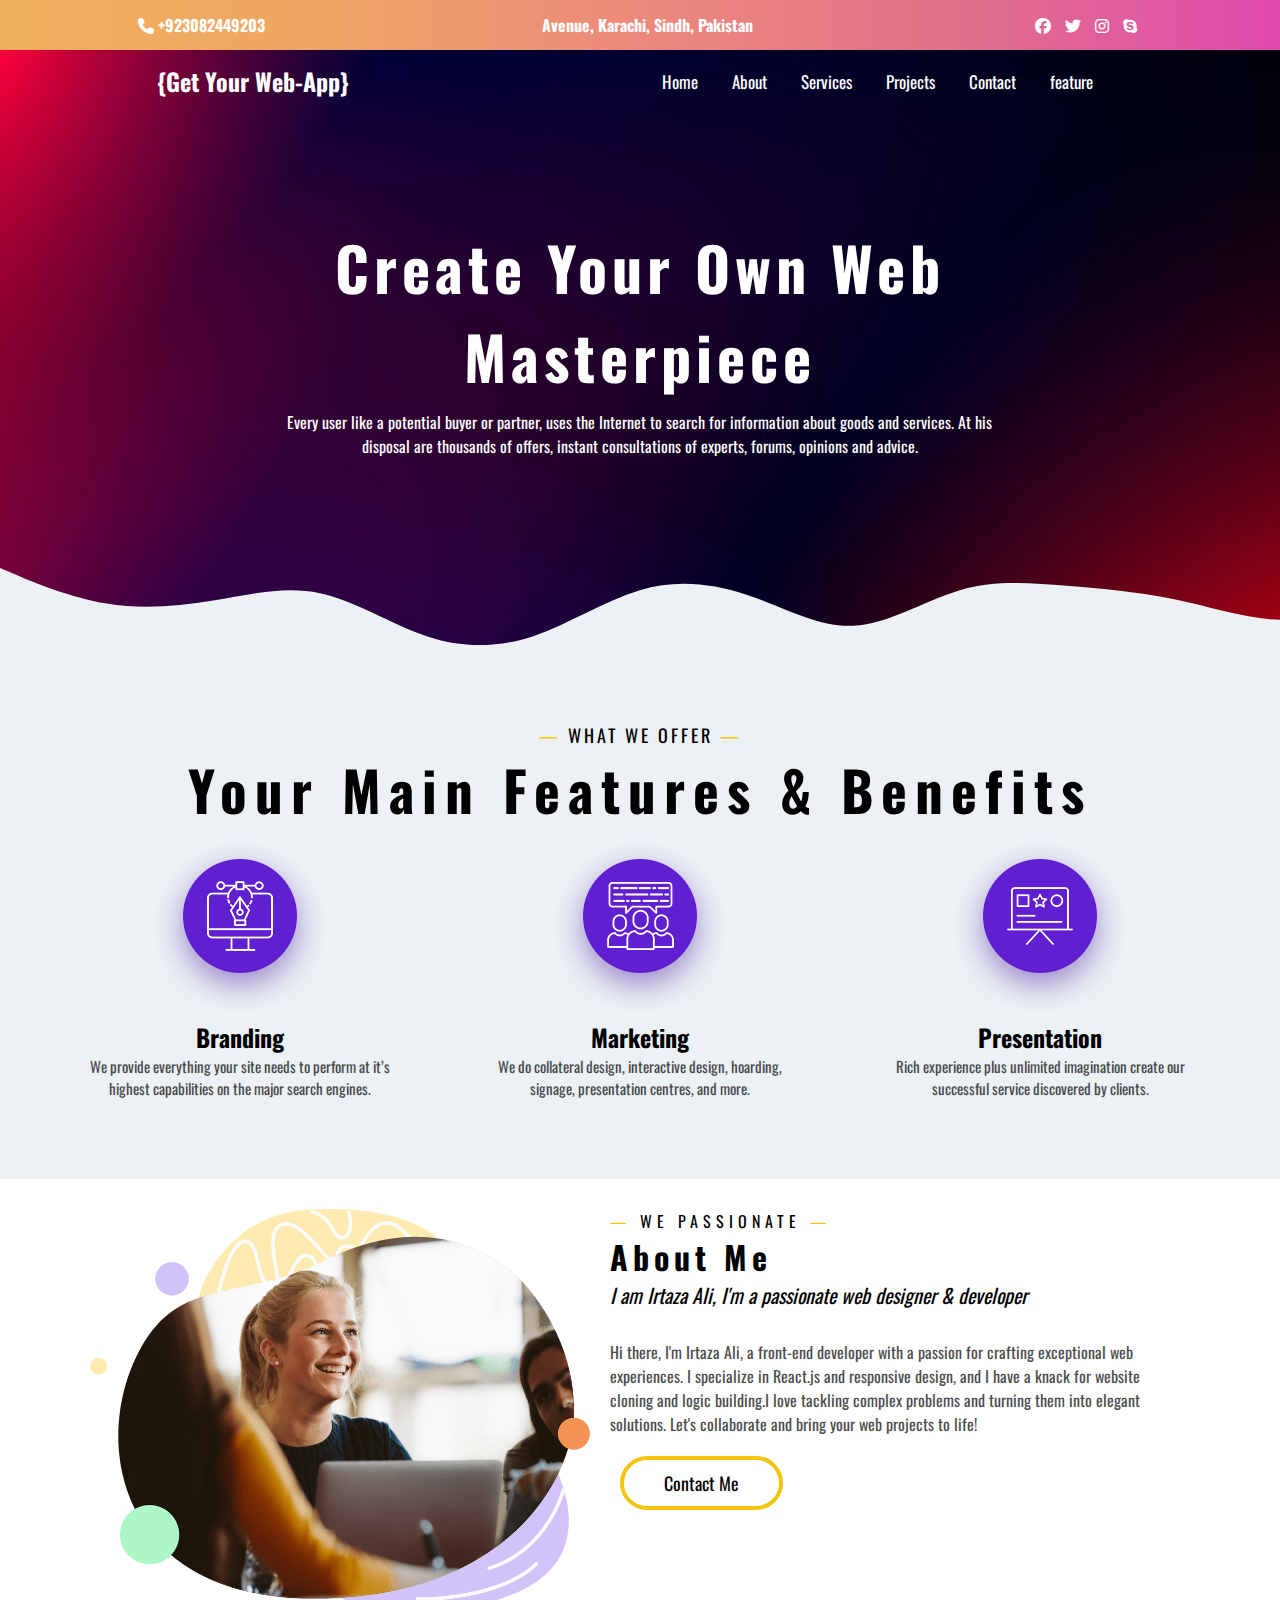
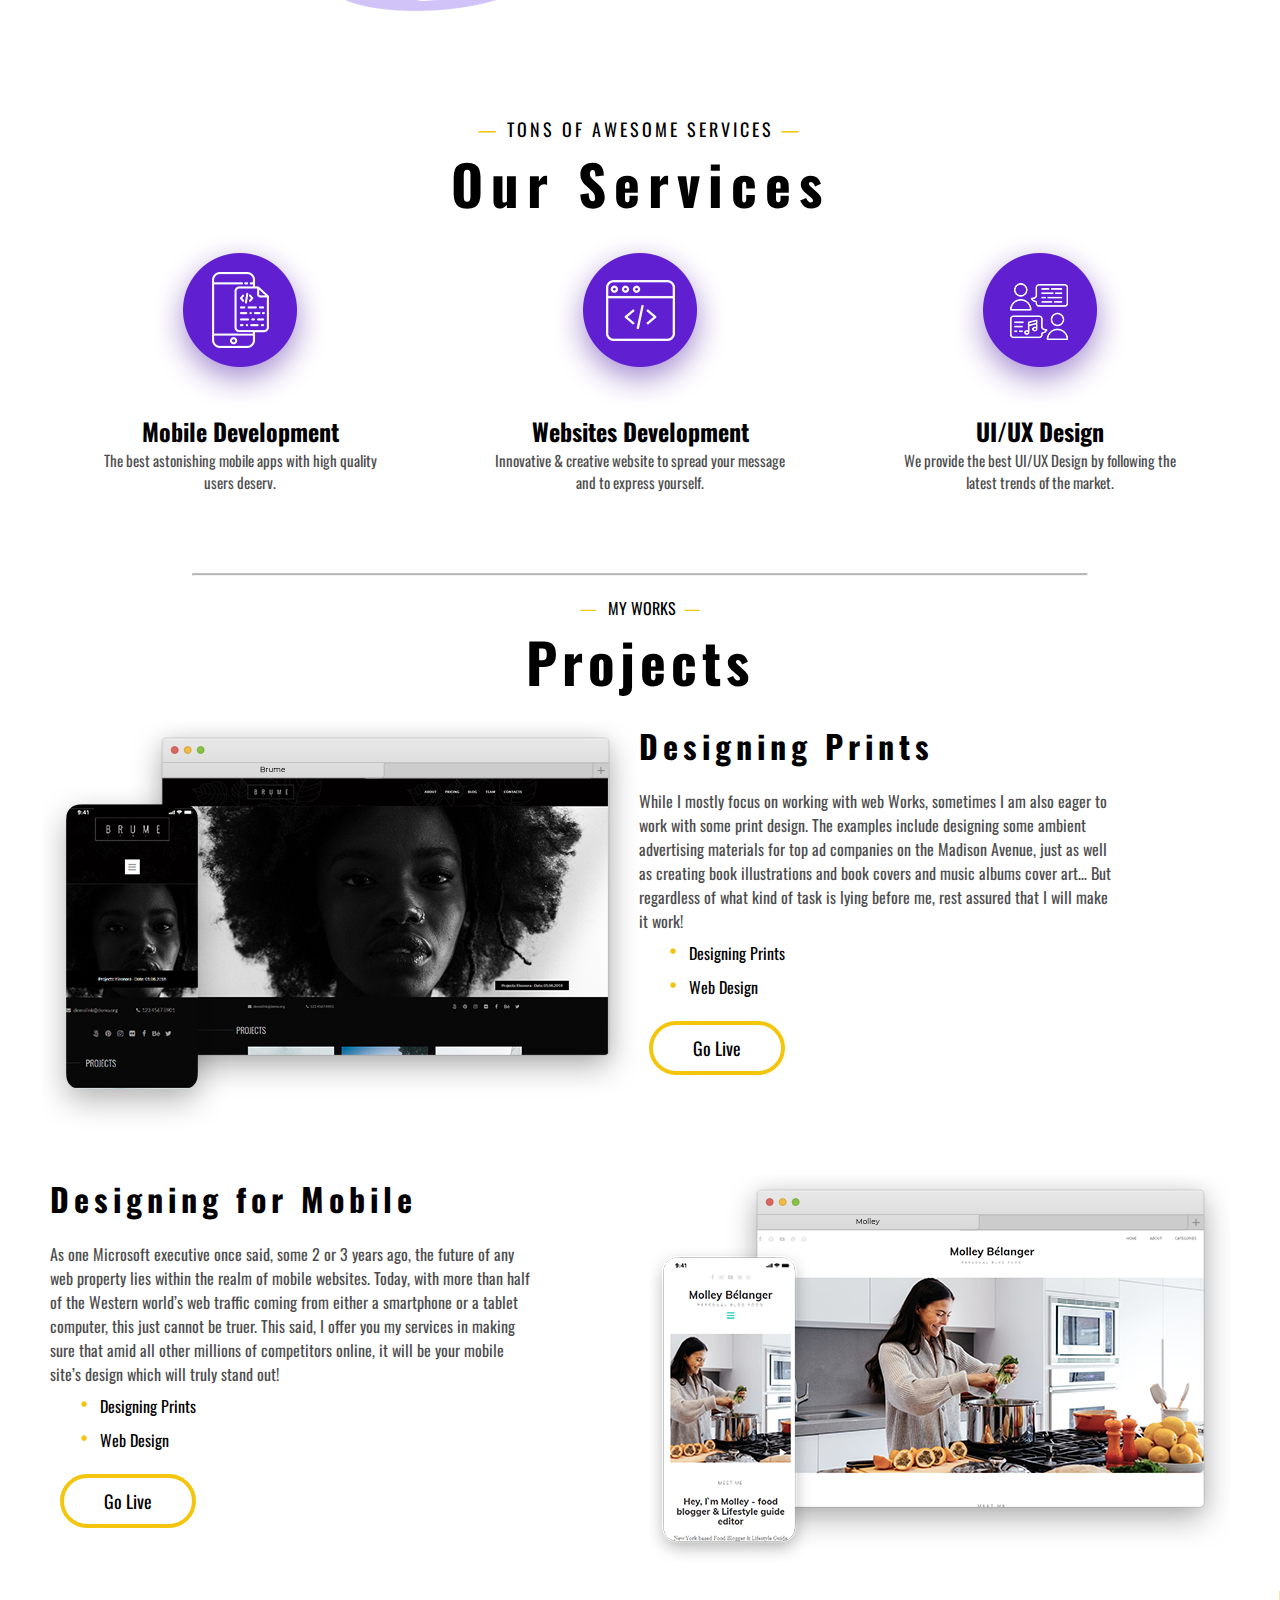
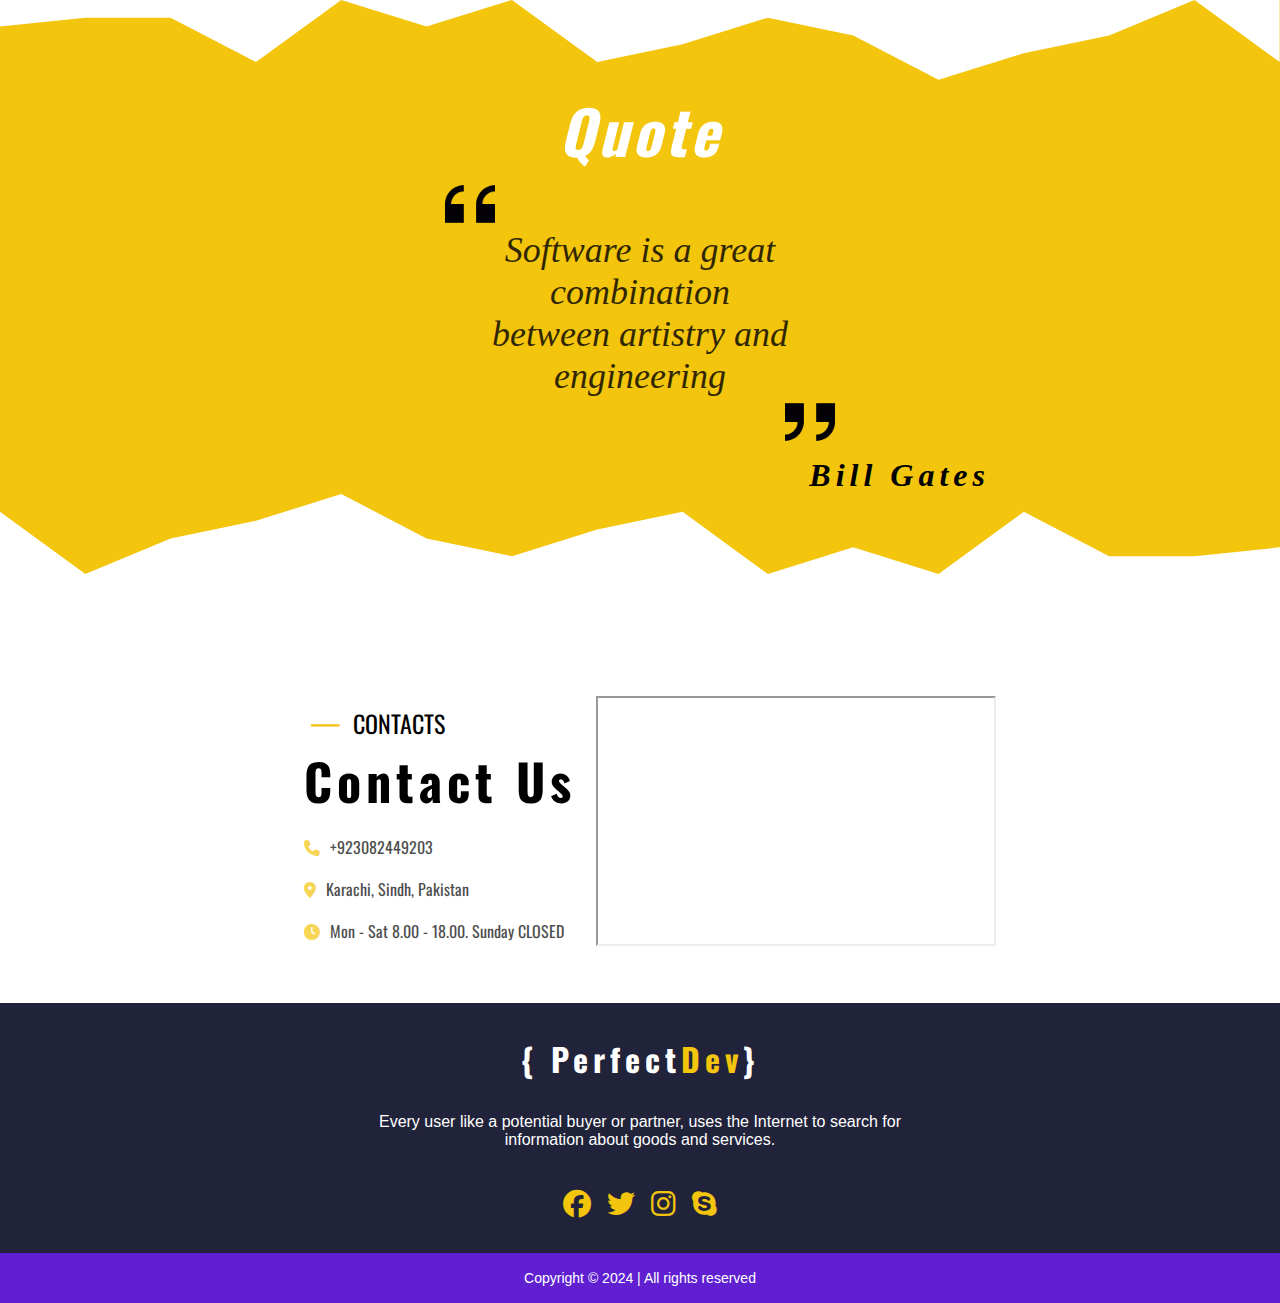
<file: index.html>
<!DOCTYPE html>
<html lang="en">

<head>
    <meta charset="UTF-8">
    <meta name="viewport" content="width=device-width, initial-scale=1.0">
    <title>Landing Page</title>
    <!-- font awesome cdn -->
    <link rel="stylesheet" href="https://cdnjs.cloudflare.com/ajax/libs/font-awesome/6.5.1/css/all.min.css">
    <!-- google font -->
    <link rel="preconnect" href="https://fonts.googleapis.com">
    <link rel="preconnect" href="https://fonts.gstatic.com" crossorigin>
    <link href="https://fonts.googleapis.com/css2?family=Oswald:wght@600&display=swap" rel="stylesheet">
    <!-- all css files here -->
    <link rel="stylesheet" href="main.css">
    <link rel="stylesheet" href="home.css">
    <link rel="stylesheet" href="feature.css">
    <link rel="stylesheet" href="about.css">
    <link rel="stylesheet" href="service.css">
    <link rel="stylesheet" href="projects.css">
    <link rel="stylesheet" href="quote.css">
    <link rel="stylesheet" href="contact.css">
    <link rel="stylesheet" href="footer.css">
</head>

<body>
    <div class="topStrip">
        <div>
            <p><i class="fa-solid fa-phone"></i> +923082449203</p>
        </div>
        <div>
            <p>Avenue, Karachi, Sindh, Pakistan</p>
        </div>
        <div>
            <i class="fa-brands fa-facebook"></i>
            <i class="fa-brands fa-twitter"></i>
            <i class="fa-brands fa-instagram"></i>
            <i class="fa-brands fa-skype"></i>
        </div>
    </div>

    <div id="home" class="home_container">
        <!-- <img src="pics/p1.jpg" alt="" height="100%" width="100%"> -->
        <div class="nav">
            <div>
                <h2>{Get Your Web-App}</h2>
            </div>
            <div>
                <a href="#home">Home</a>
                <a href="#about">About</a>
                <a href="#services">Services</a>
                <a href="#projects">Projects</a>
                <a href="#contact">Contact</a>
                <a href="#feature">feature</a>
            </div>
        </div>
        <div class="responsive_nav">
            <div>
                <h2>{Get Your Web-App}</h2>
            </div>
            <div>
                <h2><a href="responsiveNav.html" style="text-decoration: none; color: white;"><i class="fa-solid fa-bars"></i></a></h2>
            </div>
        </div>
        <div class="content">
            <div class="content_container">
                <div>
                    <h1>Create Your Own Web Masterpiece</h1>
                </div>
                <div>
                    <p>Every user like a potential buyer or partner, uses the Internet to search for information about
                        goods and services. At his disposal are thousands of offers, instant consultations of experts,
                        forums, opinions and advice.</p>
                </div>
            </div>
        </div>

        <div class="svg">
            <svg id="wave" style="transform:rotate(0deg); transition: 0.3s" viewBox="0 0 1440 100" version="1.1"
                xmlns="http://www.w3.org/2000/svg">
                <defs>
                    <linearGradient id="sw-gradient-0" x1="0" x2="0" y1="1" y2="0">
                        <stop stop-color="#EBF1F5" offset="0%"></stop>
                        <stop stop-color="#EBF1F5" offset="100%"></stop>
                    </linearGradient>
                </defs>
                <path style="transform:translate(0, 0px); opacity:1" fill="url(#sw-gradient-0)"
                    d="M0,0L20,8.3C40,17,80,33,120,40C160,47,200,43,240,36.7C280,30,320,20,360,28.3C400,37,440,63,480,76.7C520,90,560,90,600,76.7C640,63,680,37,720,25C760,13,800,17,840,30C880,43,920,67,960,65C1000,63,1040,37,1080,25C1120,13,1160,17,1200,20C1240,23,1280,27,1320,35C1360,43,1400,57,1440,58.3C1480,60,1520,50,1560,46.7C1600,43,1640,47,1680,43.3C1720,40,1760,30,1800,21.7C1840,13,1880,7,1920,15C1960,23,2000,47,2040,48.3C2080,50,2120,30,2160,30C2200,30,2240,50,2280,48.3C2320,47,2360,23,2400,20C2440,17,2480,33,2520,41.7C2560,50,2600,50,2640,51.7C2680,53,2720,57,2760,53.3C2800,50,2840,40,2860,35L2880,30L2880,100L2860,100C2840,100,2800,100,2760,100C2720,100,2680,100,2640,100C2600,100,2560,100,2520,100C2480,100,2440,100,2400,100C2360,100,2320,100,2280,100C2240,100,2200,100,2160,100C2120,100,2080,100,2040,100C2000,100,1960,100,1920,100C1880,100,1840,100,1800,100C1760,100,1720,100,1680,100C1640,100,1600,100,1560,100C1520,100,1480,100,1440,100C1400,100,1360,100,1320,100C1280,100,1240,100,1200,100C1160,100,1120,100,1080,100C1040,100,1000,100,960,100C920,100,880,100,840,100C800,100,760,100,720,100C680,100,640,100,600,100C560,100,520,100,480,100C440,100,400,100,360,100C320,100,280,100,240,100C200,100,160,100,120,100C80,100,40,100,20,100L0,100Z">
                </path>
            </svg>
        </div>
    </div>


    <div class="feature" id="feature">
        <div class="heading">
            <p> <span style="color: #F3C50D;">—</span> WHAT WE OFFER <span style="color: #F3C50D;">—</span> </p>
            <h1>Your Main Features & Benefits</h1>
        </div>
        <div class="feature_advertisement">
            <div>
                <img src="pics/feature1.png" alt="">
                <h2>Branding</h2>
                <p>We provide everything your site needs to perform at it’s highest capabilities on the major search
                    engines.</p>
            </div>
            <div>
                <img src="pics/feature2.png" alt="">
                <h2>Marketing</h2>
                <p>We do collateral design, interactive design, hoarding, signage, presentation centres, and more.</p>
            </div>
            <div>
                <img src="pics/feature3.png" alt="">
                <h2>Presentation</h2>
                <p>Rich experience plus unlimited imagination create our successful service discovered by clients.</p>
            </div>
        </div>
    </div>


    <div id="about">
        <div class="about_pic">
            <img src="pics/about.png" alt="">
        </div>
        <div class="about_content">
            <div class="about_heading">
                <p> <span style="color: #F3C50D;">—</span> WE PASSIONATE <span style="color: #F3C50D;">—</span> </p>
                <h1>About Me</h1>
                <i>I am Irtaza Ali, I'm a passionate web designer & developer</i>
            </div>
            <div class="about_paragraph">
                <p>Hi there, I'm Irtaza Ali, a front-end developer with a passion for crafting exceptional web
                    experiences. I specialize in React.js and responsive design, and I have a knack for website cloning
                    and logic building.I love tackling complex problems and turning them into elegant solutions. Let's
                    collaborate and bring your web projects to life!</p>
                <button>Contact Me</button>
            </div>
        </div>
    </div>

    <div class="feature" id="services">
        <div class="heading">
            <p> <span style="color: #F3C50D;">—</span> TONS OF AWESOME SERVICES <span style="color: #F3C50D;">—</span>
            </p>
            <h1>Our Services</h1>
        </div>
        <div class="feature_advertisement">
            <div>
                <img src="pics/services1.png" alt="">
                <h2>Mobile Development</h2>
                <p>The best astonishing mobile apps with high quality users deserv.</p>
            </div>
            <div>
                <img src="pics/services2.png" alt="">
                <h2>Websites Development</h2>
                <p>Innovative & creative website to spread your message and to express yourself.</p>
            </div>
            <div>
                <img src="pics/services3.png" alt="">
                <h2>UI/UX Design</h2>
                <p>We provide the best UI/UX Design by following the latest trends of the market.</p>
            </div>
        </div>
    </div>

    <div class="line">
        <hr>
    </div>

    <div id="projects" class="projects">
        <div class="projects_heading">
            <p><span>—</span> &nbsp;&nbsp;MY WORKS&nbsp;&nbsp;<span>—</span></p>
            <h1>Projects</h1>
        </div>
        <div class="work">
            <div class="work_pic"><img src="pics/work1.png" alt=""></div>
            <div class="work_content">
                <h1>Designing Prints</h1>
                <p>While I mostly focus on working with web Works, sometimes I am also eager to work with some print
                    design. The examples include designing some ambient advertising materials for top ad companies on
                    the Madison Avenue, just as well as creating book illustrations and book covers and music albums
                    cover art… But regardless of what kind of task is lying before me, rest assured that I will make it
                    work!</p>
                <div class="projects_points">
                    <ul>
                        <li>Designing Prints</li>
                        <li>Web Design</li>
                    </ul>
                </div>
                <button>Go Live</button>
            </div>
        </div>
        <div class="work">
            <div class="work_content">
                <h1>Designing for Mobile</h1>
                <p>
                    As one Microsoft executive once said, some 2 or 3 years ago, the future of any web property lies
                    within the realm of mobile websites. Today, with more than half of the Western world’s web traffic
                    coming from either a smartphone or a tablet computer, this just cannot be truer. This said, I offer
                    you my services in making sure that amid all other millions of competitors online, it will be your
                    mobile site’s design which will truly stand out!
                </p>
                <div class="projects_points">
                    <ul>
                        <li>Designing Prints</li>
                        <li>Web Design</li>
                    </ul>
                </div>
                <button>Go Live</button>
            </div>
            <div class="work_pic"><img src="pics/work2.png" alt=""></div>
        </div>
    </div>


    <div id="quote" class="quote">
        <svg id="wave" style="transform:rotate(180deg); transition: 0.3s" viewBox="0 0 1440 100" version="1.1"
            xmlns="http://www.w3.org/2000/svg">
            <defs>
                <linearGradient id="sw-gradient-0" x1="0" x2="0" y1="1" y2="0">
                    <stop stop-color="rgba(243, 106, 62, 1)" offset="0%"></stop>
                    <stop stop-color="rgba(255, 179, 11, 1)" offset="100%"></stop>
                </linearGradient>
            </defs>
            <path style="transform:translate(0, 0px); opacity:1" fill="white"
                d="M0,20L96,90L192,50L288,30L384,0L480,50L576,70L672,40L768,20L864,90L960,60L1056,90L1152,20L1248,70L1344,70L1440,60L1536,10L1632,40L1728,50L1824,80L1920,50L2016,90L2112,60L2208,10L2304,30L2304,100L2208,100L2112,100L2016,100L1920,100L1824,100L1728,100L1632,100L1536,100L1440,100L1344,100L1248,100L1152,100L1056,100L960,100L864,100L768,100L672,100L576,100L480,100L384,100L288,100L192,100L96,100L0,100Z">
            </path>
        </svg>
        <div class="quote_content">

            <h3>Quote</h3>
            <div class="coma_left">
                <div class="coma_pic"><img src="pics/coma.png" alt=""></div>
            </div>
            <p>Software is a great combination between artistry and engineering</p>
            <div class="coma_right">
                <div class="coma_pic"><img src="pics/coma.png" alt=""></div>
            </div>
            <div class="quotation_name">
                 <h1>Bill Gates</h1>
            </div>
        </div>
        <svg style="margin-bottom: -10px;" id="wave" style="transform:rotate(0deg); transition: 0.3s"
            viewBox="0 0 1440 100" version="1.1" xmlns="http://www.w3.org/2000/svg">
            <defs>
                <linearGradient id="sw-gradient-0" x1="0" x2="0" y1="1" y2="0">
                    <stop stop-color="rgba(243, 106, 62, 1)" offset="0%"></stop>
                    <stop stop-color="rgba(255, 179, 11, 1)" offset="100%"></stop>
                </linearGradient>
            </defs>
            <path style="transform:translate(0, 0px); opacity:1" fill="white"
                d="M0,20L96,90L192,50L288,30L384,0L480,50L576,70L672,40L768,20L864,90L960,60L1056,90L1152,20L1248,70L1344,70L1440,60L1536,10L1632,40L1728,50L1824,80L1920,50L2016,90L2112,60L2208,10L2304,30L2304,100L2208,100L2112,100L2016,100L1920,100L1824,100L1728,100L1632,100L1536,100L1440,100L1344,100L1248,100L1152,100L1056,100L960,100L864,100L768,100L672,100L576,100L480,100L384,100L288,100L192,100L96,100L0,100Z">
            </path>
        </svg>
    </div>

    <div id="contact" class="contact">
        <div class="contact_content">
            <div class="contact_content_head">
                <p> <span style="color: #F3C50D; font-size: 30px; padding: 0px 6px;">—</span>   CONTACTS</p>
                <h1>Contact Us</h1>
            </div>
            <div class="contact_content_para">
                <p><i style="color: #F3C50D; margin-right: 10px; font-weight: bolder;" class="fa-solid fa-phone"></i>+923082449203</p>
                <p><i style="color: #F3C50D; margin-right: 10px;" class="fa-solid fa-location-dot"></i>Karachi, Sindh, Pakistan</p>
                <p><i style="color: #F3C50D; margin-right: 10px;" class="fa-solid fa-clock"></i>Mon - Sat 8.00 - 18.00. Sunday CLOSED</p>
            </div>
        </div>
        <div class="contact_map">
            <iframe  src="https://www.google.com/maps/d/embed?mid=1wMZLD-KoIBt-zG0r8ziRkZeqgUA&hl=en_US&ehbc=2E312F" width="100%" height="100%"></iframe>
        </div>
    </div>


    <div class="footer">
        <div class="footerDevName">
            <h1>{ Perfect<span style="color: #F3C50D;">Dev</span>}</h1>
        </div>
        <div class="footerPara">
            <p>Every user like a potential buyer or partner, uses the Internet to search for information about goods and services.</p>
        </div>
        <div class="footerLinks">
            <i class="fa-brands fa-facebook"></i>
            <i class="fa-brands fa-twitter"></i>
            <i class="fa-brands fa-instagram"></i>
            <i class="fa-brands fa-skype"></i>
        </div>
       
    </div>
    <div class="last">
        <p>Copyright © 2024 | All rights reserved </p>
    </div>

</body>

</html>
</file>
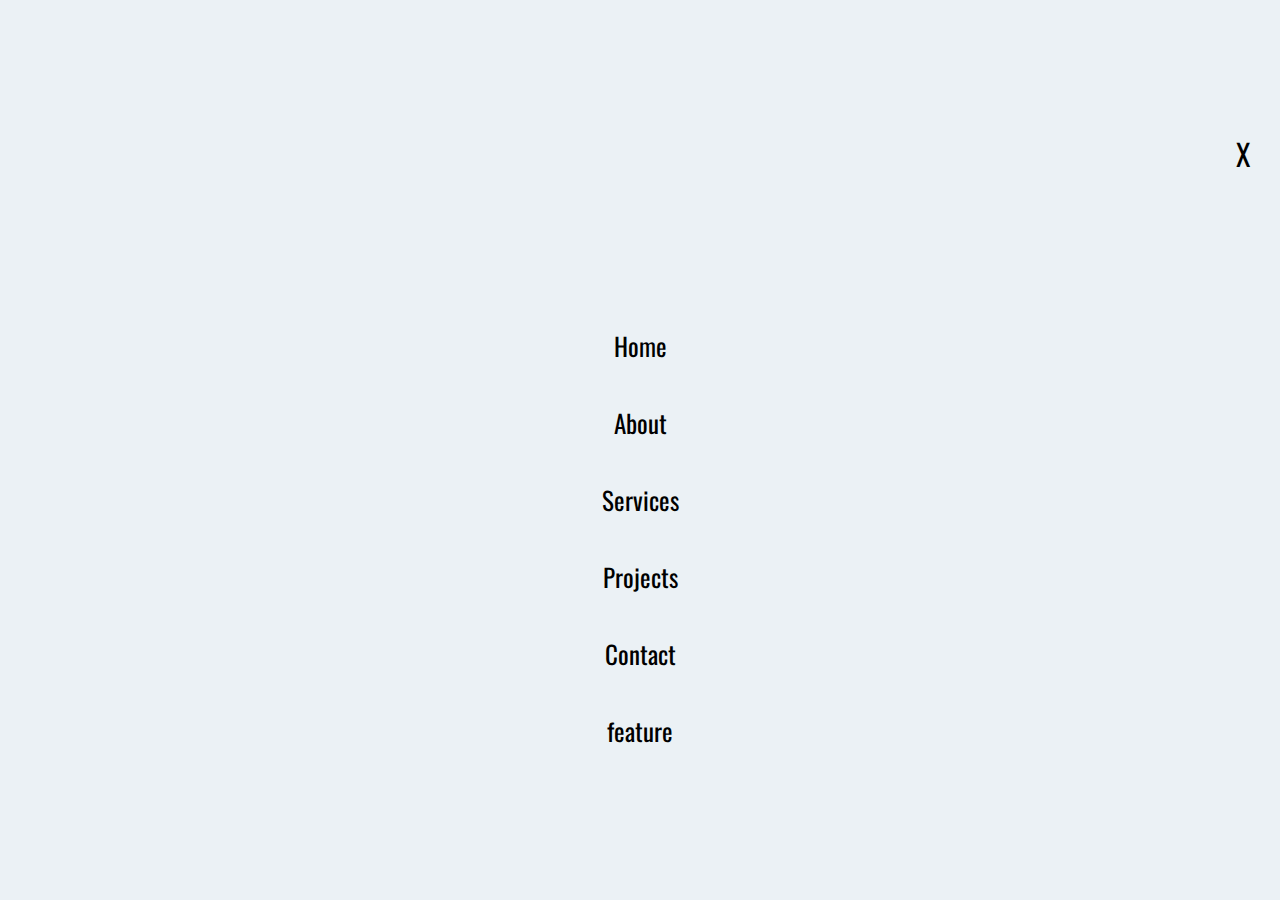
<file: responsiveNav.html>
<!DOCTYPE html>
<html lang="en">
<head>
    <meta charset="UTF-8">
    <meta name="viewport" content="width=device-width, initial-scale=1.0">
    <title>Document</title>
    <link rel="stylesheet" href="main.css">
    <link rel="stylesheet" href="https://cdnjs.cloudflare.com/ajax/libs/font-awesome/6.5.1/css/all.min.css">
    <style>
        html{
            scroll-behavior: smooth;
        }
        .navBody{
            width: 100%;
            height: 100%;
            background-color: #EBF1F5;
            display: flex;
            flex-direction: column;
            justify-content: space-evenly;
            align-items: center;
        }
        .cross{
            /* border: 1px solid red; */
            width: 100%;
            text-align: end;
            padding: 0px 30px;
            font-size: 30px;
        }
        .cross a{
            text-decoration: none;
            color: black;
        }
        .links{
            display: flex;
            flex-direction: column;
            /* border: 1px solid red; */
            width: 100%;
            text-align: center;
        }
        .links a{
            text-decoration: none;
            color: black;
            margin: 20px 0px;
            font-size: 25px;
        }
    </style>
</head>
<body>
    <div class="navBody">
        <div class="cross"><a href="index.html">X</a></div>
        <div class="links">
            <a href="#home">Home</a>
                <a href="index.html#home">About</a>
                <a href="index.html#services">Services</a>
                <a href="index.html#projects">Projects</a>
                <a href="index.html#contact">Contact</a>
                <a href="index.html#feature">feature</a>
        </div>
    </div>
</body>
</html>
</file>
<file: main.css>
@import url('https://fonts.googleapis.com/css2?family=Oswald:wght@600&display=swap');
*{
    padding: 0;
    margin: 0;
    box-sizing: border-box;
    font-family: 'Oswald', sans-serif;
}
body{
    width: 100vw;
    height: 100vh;
    overflow-x: hidden;
}
html{
    scroll-behavior: smooth;
}
</file>
<file: home.css>
.topStrip {
    width: 100%;
    height: 50px;
    background-image: linear-gradient(to right, #F0B15D, #EFA563, #EC897C, #E07089, #E14AB0);
    display: flex;
    align-items: center;
    justify-content: space-around;
    color: white;
    font-weight: bold;
}

.topStrip div:nth-child(3) i {
    margin: 0px 5px;
}

.home_container {
    width: 100%;
    /* height: 500px; */
    color: white;

    background-size: 100%;
    background-repeat: no-repeat;
    position: relative;
    background-image: url(pics/p1.jpg);
}

.nav {
    width: 100%;
    display: flex;
    align-items: center;
    justify-content: space-around;
    padding: 13px 0px;
    /* gap: 100px; */
}

.nav div:nth-child(2) a {
    /* background-color: green; */
    /* border: 1px solid green; */
    margin-right: 30px;
    color: white;
    text-decoration: none;
    font-size: 17px;
}

.content {
    width: 100%;
    padding: 30px 0px;
    color: white;
    display: flex;
    justify-content: center;
    /* height: 400px; */
}

.content_container {
    width: 80%;
    /* border: 1px solid green; */
    margin: 80px 0px;
    display: flex;
    flex-direction: column;
    align-items: center;
}

.content_container div:nth-child(1) {
    /* border: 1px solid purple; */
    width: 100%;
    display: flex;
    justify-content: center;
    text-align: center;
}

.content_container h1 {
    font-size: 60px;
    width: 70%;
}

.content_container div:nth-child(2) {
    display: flex;
    justify-content: center;
    text-align: center;
}

.content_container p {
    width: 70%;
    /* border: 1px solid green; */
    margin-top: 10px;
}

.svg svg {
    margin-bottom: -10px;
}

.responsive_nav {
    display: none;

}


@media only screen and (max-width:850px) {
    .nav div:nth-child(2) a {
        font-size: 12px;
        margin-right: 14px;
    }

    .content {
        padding: 10px 0px;
        /* background-color: green; */
    }

    .content_container {
        margin: 50px 0px;
    }
}

@media only screen and (max-width:730px) {
    .nav {
        display: none;
    }

    .responsive_nav {
        display: flex;
        width: 100%;
        display: flex;
        align-items: center;
        justify-content: space-around;
        padding: 13px 0px;
    }
    .content_container h1{
        font-size: 34px;
    }
    .content_container p{
        font-size: 12px;
    }
}
@media only screen and (max-width:588px) {
    .nav {
        display: none;
    }

    .responsive_nav {
        display: flex;
        width: 100%;
        display: flex;
        align-items: center;
        justify-content: space-around;
        padding: 13px 0px;
    }
    .responsive_nav h2{
        font-size: 17px;
    }
    .content_container {
       margin: 50px 0px;
       /* border: 1px solid red; */
       /* margin-bottom: 60px; */
    }
    .content_container h1{
        font-size: 20px;
        width: 100%;
        /* border: 1px solid red; */
    }
    .content_container p{
        width: 100%;
        font-size: 10px;
        /* border: 1px solid red; */
    }
    .topStrip p{
        font-size: 14px;
    }
    .topStrip i{
        margin: 0px 0px!important;
    }
    .topStrip div:nth-child(2) p
    {
        /* border: 1px solid red; */
        font-size: 10px!important;
    }
}
@media only screen and (max-width:426px)
{
    .content_container h1{
        font-size: 15px;
        width: 100%;
        /* border: 1px solid red; */
    }
    .content_container{
        margin: 10px 0px
    }
    
}
</file>
<file: feature.css>
.feature{
    width: 100%;
    /* height: 150px; */
    background-color: #EBF1F5;
    /* background-color:white; */
    /* border: 1px solid red; */
    /* margin: 50px 0px; */
    padding: 70px 0px;
}
.heading{
    width: 100%;
    /* background-color: green; */
    text-align: center;
}
.heading p{
    font-size: 18px;
    letter-spacing: 3px;
}
.heading h1{
    font-size: 55px;
    letter-spacing: 8px;
}
.feature_advertisement{
    width: 100%;
    /* background-color: red; */
    display: flex;
    justify-content: center;
    gap: 100px;
    padding: 10px 0px;
}
.feature_advertisement div{
    /* border: 1px solid purple; */
    width: 300px;
    text-align: center;
    /* display: flex; */
    /* flex-direction: column; */
    /* align-items: center; */
}
.feature_advertisement div p{
    font-size: 15px;
    opacity: .7;

}
@media only screen and (max-width:955px)
{
    .heading h1{
        font-size: 40px;
    }
    .feature_advertisement div{
        width: 200px;
    }
}
@media only screen and (max-width :770px)
{
    .heading h1{
        font-size: 30px;
    }
    .feature_advertisement{
        flex-direction: column;
        align-items: center;
        gap: 20px;
    }
    .feature_advertisement div{
        width: 80%;
        
    }
    .feature_advertisement div p{
        /* text-align: start; */
        padding: 0px 5px;
        box-sizing: border-box;
    }
}
@media only screen and (max-width:376px)
{
    .heading h1{
        font-size: 20px;
        letter-spacing: 4px;
    }
}
</file>
<file: about.css>
#about{
    width: 100%;
    /* height: 300px; */
    /* background-color: green; */
    display: flex;
    justify-content: center;
    padding: 30px 0px;
    box-sizing: border-box;
}
.about_pic{
    width: 500px;
    /* border: 1px solid red; */
}
.about_content{
    width: 600px;
    /* border: 1px solid red; */
    padding: 0px 20px;
    box-sizing: border-box;
}
.about_pic img{
    width: 100%;
}
.about_heading p , h1{
    letter-spacing: 5px;
}
.about_heading i{
    font-size: 20px;
}
.about_paragraph{
    padding: 30px 0px;
    /* border: 1px solid purple; */
}
.about_paragraph p{
    opacity: .7;

}
.about_paragraph button {
    padding: 10px 40px;
    margin: 20px 10px;
    font-size: 18px;
    box-sizing: border-box;
    border: none;
    border: 4px solid #F3C50D;
    border-radius: 40px;
    background-color: transparent;
    transition: .6s all;
    cursor: pointer;
}
.about_paragraph button:hover{
    background-color: #F3C50D;
    color: white;
    /* font-weight: bold; */
}

@media only screen and (max-width:916px)
{
    .about_pic{
        width: 400px;
        /* border: 1px solid red; */
        padding: 25px 0px;
        box-sizing: border-box;
    }
    .about_content{
        width: 500px;
    }
    .about_heading h1{
        /* border: 1px solid red; */
        font-size: 22px;
        margin: 10px 0px;
    }
    .about_heading i{
        font-size: 17px;
        /* border: 1px solid purple; */
    }
}
@media only screen and (max-width:916px)
{
    #about{
        flex-direction: column;
        align-items: center;
    }
}
@media only screen and (max-width:524px)
{
    .about_pic
    {
        width: 100%;
        /* border: 1px solid red; */
    }
    .about_content {
        /* border: 1px solid red; */
        width: 100%;
    }
}
</file>
<file: service.css>
#services{
    background-color: white;
    /* border-bottom: 1px solid grey; */
}
hr{
    width: 70%;
    height: 3px;
    opacity: .6;
    background-color: grey;
}
.line{
    display: flex;
    justify-content: center;
}
</file>
<file: projects.css>
.projects{
    width: 100%;
    /* height: 300px; */
    padding-top: 20px;
    /* background-color: green; */
}
.projects_heading{
    /* border: 1px solid red; */
    text-align: center;
}
.projects_heading span{
    color: #F3C50D;
}
.projects_heading h1{
    font-size: 55px;
}
.work{
    width:100%;
    /* height: 150px; */
    /* background-color: red; */
    display: flex;
    justify-content:center;
    padding: 20px 0px;
}

.work_pic img{
    width: 100%;
}
.work_content{
    /* border: 1px solid green; */
    width: 600px;

}
.work_content p{
    /* border: 1px solid green; */
    width: 80%;
    margin-top: 20px;
    opacity: .7;
}
.work_content button{
    padding: 10px 40px;
    margin: 20px 10px;
    font-size: 18px;
    box-sizing: border-box;
    border: none;
    border: 4px solid #F3C50D;
    border-radius: 40px;
    background-color: transparent;
    transition: .6s all;
    cursor: pointer;
}
.work_content button:hover{
    color: white;
    background-color: #F3C50D;
}
.projects_points{
    /* border: 1px solid red; */
    width: 100%;
    box-sizing: border-box;
    padding: 0px 40px;
}
.work_content ul li{
    list-style: none;
    /* border: 1px solid red; */
}
.work_content ul li::before{
    content: '\2022';
    color: #F3C50D;
    display: inline-block;
    margin-left: -10px;
    width: 20px;
    font-size: 23px;

}

@media only screen and (max-width:956px)
{
    
    .work_content p {
        font-size: 15px;
    }
    .work_content ul {
        text-align: start;
        /* border: 1px solid red; */
        margin-left: 0px;
    }
}
@media only screen and (max-width:716px)
{
    .work_pic{
        padding: 20px 0px;
        box-sizing: border-box;
    }
    .work_content ul li{
        text-align: start;
        /* border: 1px solid red; */
        margin-left: 0px;
    }
}
@media only screen and (max-width:685px)
{
    .work {
        flex-direction: column;
        align-items: center;
    }
    .work_content{
        /* background-color: red; */
        text-align: center;
        display: flex;
        flex-direction: column;
        align-items: center;
        width: 100%;
    }
    
    .projects_heading h1{
        font-size: 40px;
    }
    
}
</file>
<file: quote.css>
.quote{
    width: 100%;
    background-color: #F3C50D;
}
.quote_content{
    display: flex;
    flex-direction: column;
    align-items: center;
    justify-content: center;
    text-align: center;
    /* padding: 10px 0px; */
    font-style: italic;
}
.quote_content h3{
    font-size: 60px;
    letter-spacing: 4px;
    color: white;
}
.quote_content p{
    font-style: italic;
    font-size: 36px;
    width: 300px;
    font-family: 'Long Cang'!important;  
    opacity: .8;
    /* font-weight: bold; */

}
.coma_right {
    width: 390px;
}
.coma_right div{
    float: right;
}
.coma_left {
    width: 390px;
}
.coma_left div{
    transform: rotate(180deg);
}
.coma_pic{
    width: 50px;
}
.coma_right img{
    width: 100%;
}
.coma_left img{
    width: 100%;
}
.quotation_name{
    width: 100%;
    display: flex;
    justify-content: center;
    margin-top: 5px;
}
.quotation_name h1{
    text-align: right;
    width: 700px;
    font-style: italic;
    /* color: white; */
    font-family: 'Long Cang';
}
@media only screen and  (max-width:455px)
{
    .coma_left , .coma_right{
        width: 90%;
    }
   .quotation_name h1{
    width: 500px;
    font-size: 20px;
   } 
}
</file>
<file: contact.css>
.contact{
    width: 100%;
    /* height: 300px; */
    /* background-color: green; */
    display: flex;
    margin-top: 60px;
    justify-content: center;
    padding: 20px 0px;
    align-items: center;
    /* gap: 10px; */
}
.contact_content{
    width: 400px;
    /* height: 100%; */
    /* background-color: red; */
    padding: 50px 0px;
}
.contact_map{
    width: 600px;
    height: 380px;
    /* background-color: red; */
}
.contact_content_head p{
    font-size: 24px;
}
.contact_content_head h1{
    font-size: 50px;
}
.contact_content_para p{
    /* border: 1px solid black; */
    margin-top: 18px;
    opacity: .7;
}
@media only screen and (max-width:1314px)
{
    .contact_map{
        width: 400px;
        height: 250px;
        /* border: 1px solid red; */
    }
    .contact_content{
        width: auto;
        padding: 40px 20px;
    }
}
@media only screen and (max-width:836px)
{
    .contact_map{
        width: 200px;
        height: 200px;
        /* border: 1px solid red; */
    }
    .contact_content{
        width: auto;
        padding: 40px 20px;
        /* border: 1px solid red; */
    }
}
@media only screen and (max-width:684px)
{
    .contact{
        flex-direction: column;
    }
    .contact_map{
        width: 70%;
        height: 200px;
        /* border: 1px solid red; */
    }
}
</file>
<file: footer.css>
.footer{
    width: 100%;
    height: 250px;
    background-color: #21233A;
    display: flex;
    align-items: center;
    justify-content: space-evenly;
    flex-direction: column;
}
.footerDevName{
    color: white;
}
.footerPara p{
    /* border: 1px solid red; */
    width: 600px;
    color: white;
    text-align: center;
    font-family: 'Montserrat', sans-serif;

}
.footerLinks{
    font-size: 28px;
    color: #F3C50D;

}
.footerLinks i{
    margin: 0px 5px;
}
.footerLinks i:hover{
    color: white;
    cursor: pointer;
}
.last{
    width: 100%;
    height: 50px;
    /* margin: 50px 0px; */
    background-color: #6020D2;
    display: flex;
    justify-content: center;
    align-items: center;
    color: white;
    font-size: 14px;
}
.last p{
    font-family: 'Montserrat', sans-serif;
}
@media only screen and (max-width:599px)
{
    .footerPara  {
        width: 80%;
        /* border: 1px solid red; */
        /* text-align: center; */
        display: flex;
        justify-content: center;
    }
.footerPara p{
    width: 300px;
    font-size: 15px;
}
}
</file>
